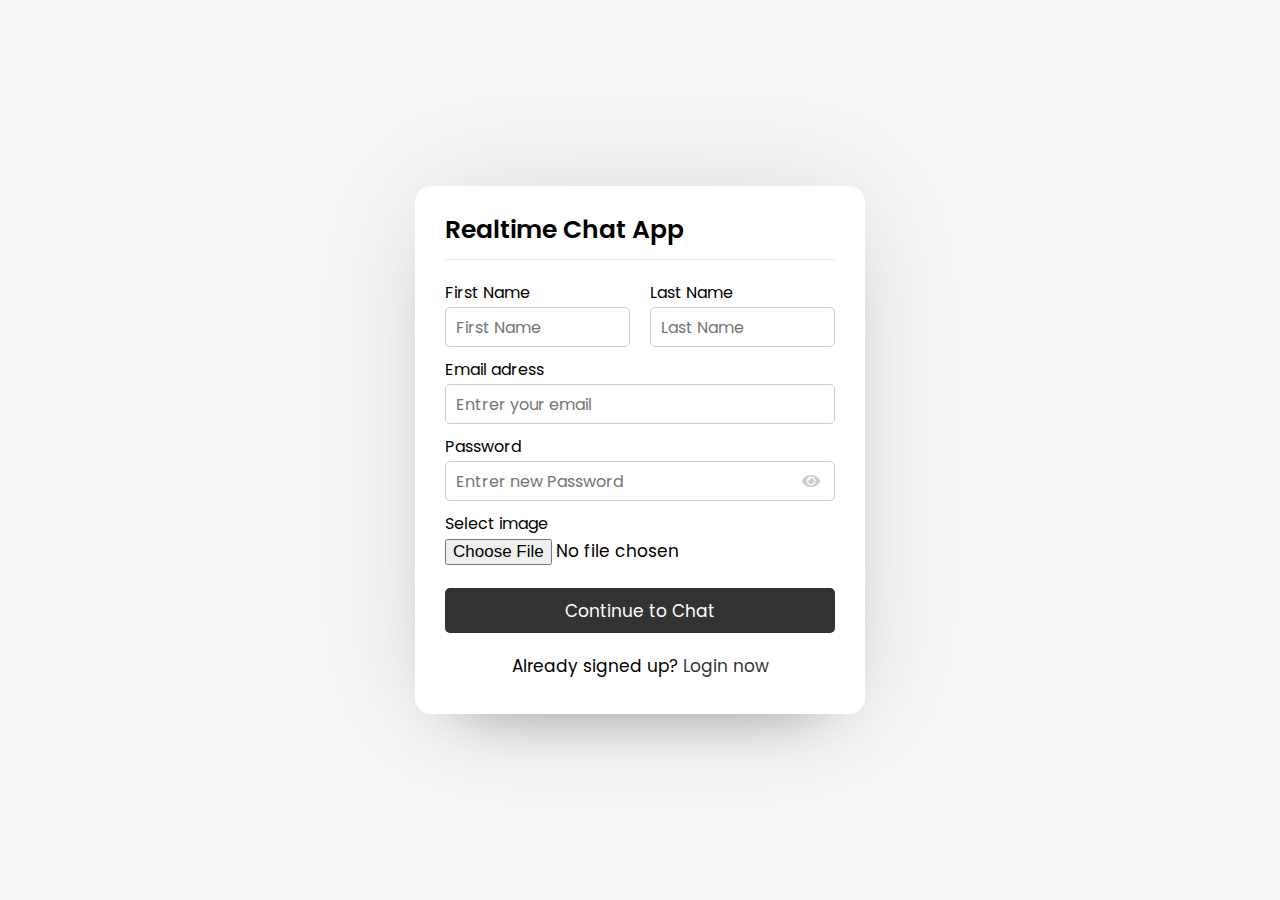
<file: index.html>
<html lang="en">
<head>
<meta charset="UTF-8">
<meta name="viewport" content="width=device-width, initial-scale=1.0">
<meta http-equiv="X-UA-Compatible" content="ie=edge">
<title>my chat</title>
<link rel="stylesheet" href="style.css">
<link rel="stylesheet" href="https://cdnjs.cloudflare.com/ajax/libs/font-awesome/5.15.2/css/all.min.css"/>
</head>
<body>
    <div class="wrapper">
        <section class="form signup">
            <header>Realtime Chat App</header>
            <form action="#">
                <div class="error-txt">This is an error message!</div>
                <div class="name-details">
                    <div class="field input">
                        <label>First Name</label>
                        <input type="text" placeholder="First Name">
                    </div>
                    <div class="field input">
                        <label>Last Name</label>
                        <input type="text" placeholder="Last Name">
                    </div>
                </div>
                <div class="field input">
                    <label>Email adress</label>
                    <input type="text" placeholder="Entrer your email">
                </div>
                <div class="field input">
                    <label>Password</label>
                    <input type="password" placeholder="Entrer new Password">
                    <i class="fas fa-eye"></i>
                </div>
                <div class="field image">
                    <label>Select image</label>
                    <input type="file">
                </div>
                <div class="field button">
                    <input type="submit" value="Continue to Chat">
                </div>
            </form>
            <div class="link">Already signed up? <a href="#">Login now</a></div>
        </section>
    </div>
    <script src="javascript/script1.js"></script>
</body>
</html>
</file>
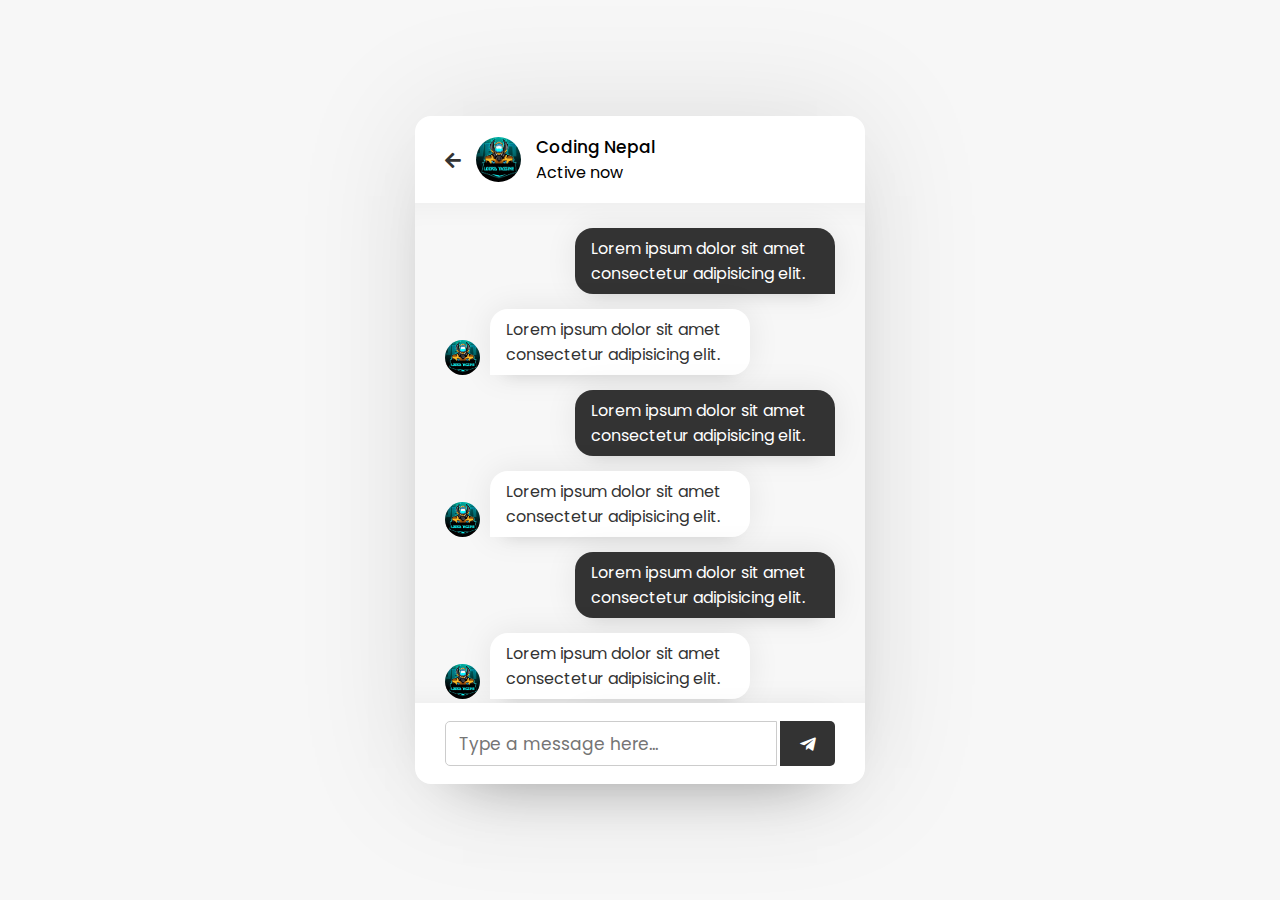
<file: chat.html>
<html lang="en">
<head>
<meta charset="UTF-8">
<meta name="viewport" content="width=device-width, initial-scale=1.0">
<meta http-equiv="X-UA-Compatible" content="ie=edge">
<title>my chat</title>
<link rel="stylesheet" href="style.css">
<link rel="stylesheet" href="https://cdnjs.cloudflare.com/ajax/libs/font-awesome/5.15.2/css/all.min.css"/>
</head>
<body>
    <div class="wrapper">
        <section class="chat-area">
            <header>
                <a href="#" class="back-icon"><i class="fas fa-arrow-left"></i></a>
                <img src="LOORD.png" alt="">
                <div class="details">
                    <span>Coding Nepal</span>
                    <p>Active now</p>
                </div>
            </header>
            <div class="chat-box">
                <div class="chat outgoing">
                    <div class="details">
                        <p>Lorem ipsum dolor sit amet consectetur adipisicing elit.</p>
                    </div>
                </div>
                <div class="chat incoming">
                    <img src="LOORD.png" alt="">
                    <div class="details">
                        <p>Lorem ipsum dolor sit amet consectetur adipisicing elit.</p>
                    </div>
                </div>
                <div class="chat outgoing">
                    <div class="details">
                        <p>Lorem ipsum dolor sit amet consectetur adipisicing elit.</p>
                    </div>
                </div>
                <div class="chat incoming">
                    <img src="LOORD.png" alt="">
                    <div class="details">
                        <p>Lorem ipsum dolor sit amet consectetur adipisicing elit.</p>
                    </div>
                </div>
                <div class="chat outgoing">
                    <div class="details">
                        <p>Lorem ipsum dolor sit amet consectetur adipisicing elit.</p>
                    </div>
                </div>
                <div class="chat incoming">
                    <img src="LOORD.png" alt="">
                    <div class="details">
                        <p>Lorem ipsum dolor sit amet consectetur adipisicing elit.</p>
                    </div>
                </div>
                <div class="chat outgoing">
                    <div class="details">
                        <p>Lorem ipsum dolor sit amet consectetur adipisicing elit.</p>
                    </div>
                </div>
                <div class="chat incoming">
                    <img src="LOORD.png" alt="">
                    <div class="details">
                        <p>Lorem ipsum dolor sit amet consectetur adipisicing elit.</p>
                    </div>
                </div>
                <div class="chat outgoing">
                    <div class="details">
                        <p>Lorem ipsum dolor sit amet consectetur adipisicing elit.</p>
                    </div>
                </div>
                <div class="chat incoming">
                    <img src="LOORD.png" alt="">
                    <div class="details">
                        <p>Lorem ipsum dolor sit amet consectetur adipisicing elit.</p>
                    </div>
                </div>
            </div>
            <form action="#" class="typing-area">
                <input type="text" placeholder="Type a message here...">
                <button><i class="fab fa-telegram-plane"></i></button>
            </form>
        </section>
    </div>
</body>
</html>
</file>
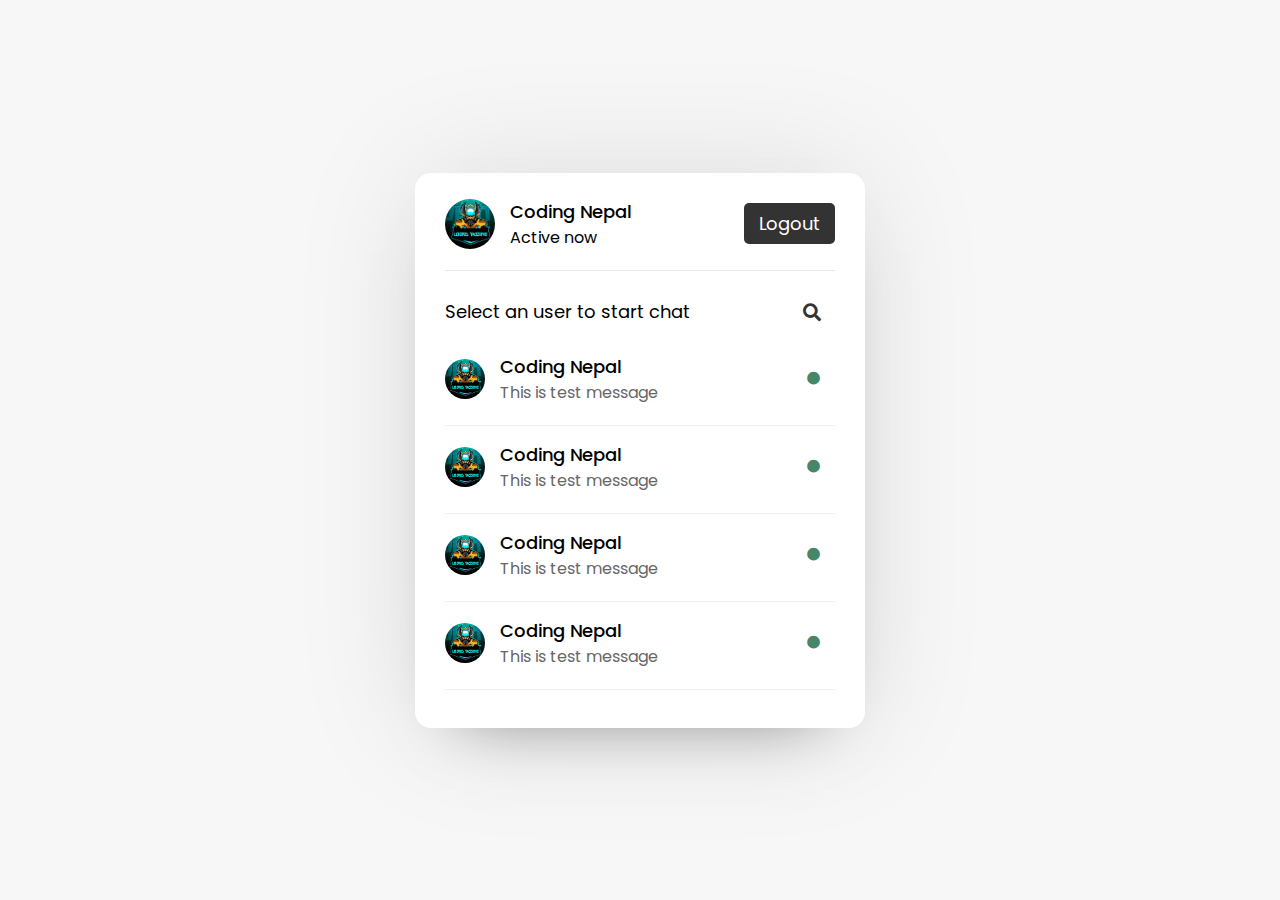
<file: users.html>
<html lang="en">
<head>
<meta charset="UTF-8">
<meta name="viewport" content="width=device-width, initial-scale=1.0">
<meta http-equiv="X-UA-Compatible" content="ie=edge">
<title>my chat</title>
<link rel="stylesheet" href="style.css">
<link rel="stylesheet" href="https://cdnjs.cloudflare.com/ajax/libs/font-awesome/5.15.2/css/all.min.css"/>
</head>
<body>
    <div class="wrapper">
        <section class="users">
            <header>
                <div class="content">
                    <img src="LOORD.png" alt="">
                    <div class="details">
                        <span>Coding Nepal</span>
                        <p>Active now</p>
                    </div>
                </div>
                <a href="#" class="logout">Logout</a>
            </header>
            <div class="search">
                <span class="text">Select an user to start chat</span>
                <input type="text" placeholder="Enter name to search...">
                <button><i class="fas fa-search"></i></button>
            </div>
            <div class="users-list">
                <a href="#">
                <div class="content">
                    <img src="LOORD.png" alt="">
                    <div class="details">
                        <span>Coding Nepal</span>
                        <p>This is test message</p>
                    </div>
                </div>
                <div class="status-dot"><i class="fas fa-circle"></i></div>
                </a>
                <a href="#">
                    <div class="content">
                        <img src="LOORD.png" alt="">
                        <div class="details">
                            <span>Coding Nepal</span>
                            <p>This is test message</p>
                        </div>
                    </div>
                    <div class="status-dot"><i class="fas fa-circle"></i></div>
                </a>
                <a href="#">
                    <div class="content">
                        <img src="LOORD.png" alt="">
                        <div class="details">
                            <span>Coding Nepal</span>
                            <p>This is test message</p>
                        </div>
                    </div>
                    <div class="status-dot"><i class="fas fa-circle"></i></div>
                </a>
                <a href="#">
                    <div class="content">
                        <img src="LOORD.png" alt="">
                        <div class="details">
                            <span>Coding Nepal</span>
                            <p>This is test message</p>
                        </div>
                    </div>
                    <div class="status-dot"><i class="fas fa-circle"></i></div>
                </a>
                <a href="#">
                    <div class="content">
                        <img src="LOORD.png" alt="">
                        <div class="details">
                            <span>Coding Nepal</span>
                            <p>This is test message</p>
                        </div>
                    </div>
                    <div class="status-dot"><i class="fas fa-circle"></i></div>
                </a>
                <a href="#">
                    <div class="content">
                        <img src="LOORD.png" alt="">
                        <div class="details">
                            <span>Coding Nepal</span>
                            <p>This is test message</p>
                        </div>
                    </div>
                    <div class="status-dot"><i class="fas fa-circle"></i></div>
                </a>
                <a href="#">
                    <div class="content">
                        <img src="LOORD.png" alt="">
                        <div class="details">
                            <span>Coding Nepal</span>
                            <p>This is test message</p>
                        </div>
                    </div>
                    <div class="status-dot"><i class="fas fa-circle"></i></div>
                </a>
            </div>
            </section>
        </div>
</body>
</html>
</file>
<file: style.css>
@import url('https://fonts.googleapis.com/css?family=Poppins:wght@200;300;400;500;600; 700&display=swap');
*{
    margin: 0;
    padding: 0;
    box-sizing: border-box;
    text-decoration: none;
    font-family: 'Poppins', sans-serif;
}

body{
    display: flex;
    align-items: center;
    justify-content: center;
    min-height: 100vh;
    background: #f7f7f7;
}
.wrapper{
    background: #fff;
    width: 450px;
    border-radius: 16px;
    box-shadow: 0 0 128px 0 rgba(0,0,0,0.1), 0 32px 64px -48px rgba(0,0,0,0.5);
}
    /*---- Signup Form-----*/
.form{
    padding: 25px 30px;
}
.form header{
    font-size: 25px;
    font-weight: 600;
    padding-bottom: 10px;
    border-bottom: 1px solid #e6e6e6;
}
.form form{
    margin: 20px 0;
}
.form form .error-txt{
    color: #721c24;
    background: #f8d7da;
    padding: 8px 10px;
    text-align: center;
    border-radius: 5px;
    margin-bottom: 10px;
    border: 1px solid #f1b9bf;
    display: none;
}
.form form .name-details{
    display: flex;
}
.form form .name-details .field:first-child{
    margin-right: 10px;
}
.form form .name-details .field:last-child{
    margin-left: 10px;
}
.form form .field{
    display: flex;
    position: relative;
    flex-direction: column;
    margin-bottom: 10px;
}
.form form .field input{
    outline: none;
}
.form form .field label{
    margin-bottom: 2px;
}
.form form .input input{
    height: 40px;
    width: 100%;
    font-size: 16px;
    padding: 0 10px;
    border: 1px solid #ccc;
    border-radius: 5px;

}
.form form .image input{
    font-size: 17px;
}
.form form .button input{
    margin-top: 13px;
    height: 45px;
    border: none;
    font-size: 17px;
    font-weight: 400;
    background: #333;
    color: #fff;
    border-radius: 5px;
    cursor: pointer;
}
.form form .field i{
    position: absolute;
    right: 15px;
    color: #ccc;
    top: 70%;
    transform: translateY(-50%);
    cursor: pointer;
}
.form form .field i.active::before{
    content: "\f070";
    color: #333;
}
.form .link{
    text-align: center;
    margin: 10px 0;
    font-size: 17px;
}
.form .link a{
    color: #333;
}
.form .link a:hover{
    text-decoration: underline;
}
    /*---- users html-----*/
.users{
    padding: 25px 30px;
}
.users header,
.users-list a{
    display: flex;
    align-items: center;
    padding-bottom: 20px;
    justify-content: space-between;
    border-bottom: 1px solid #e6e6e6;
}
.wrapper img{
    object-fit: cover;
    border-radius: 50%;
}
:is(.users, .users-list) .content{
    display: flex;
    align-items: center;
}
.users header .content img{
    height: 50px;
    width: 50px;
}
:is(.users, .users-list) .details{
    color: #000;
    margin-left: 15px;
}
:is(.users, .users-list) .details span{
    font-size: 18px;
    font-weight: 500;
}
.users header .logout{
    color: #fff;
    font-size: 18px;
    padding: 7px 15px;
    background: #333;
    border-radius: 5px;
}
.users .search{
    margin: 20px 0;
    display: flex;
    position: relative;
    align-items: center;
    justify-content: space-between;
    
}
.users .search .text{
    font-size: 18px;
}
.users .search input{
    position: absolute;
    height: 42px;
    width: calc(100% - 50px);
    border: 1px solid #ccc;
    padding: 0 13px;
    font-size: 16px;
    border-radius: 5px 0 0 5px;
    outline: none;
    opacity: 0;
    pointer-events: none;
    transition: all 0.3s ease;
}
.users .search input.active{
    opacity: 1;
    pointer-events: auto;
}
.users .search button{
    width: 47px;
    height: 42px;
    border: none;
    outline: none;
    color: #333;
    background: #fff;
    cursor: pointer;
    font-size: 18px;
    border-radius: 0 5px 5px 0;
    transition: all 0.3s ease;
}
.users .search button.active{
    color: #fff;
    background: #333; 
}
.users .search button.active i::before{
    content: "\f00d";
}
.users-list{
    max-height: 350px;
    overflow-y: auto;
}
:is(.chat-box, .users-list)::-webkit-scrollbar{
    width: 0px;
}
.users-list a{
    margin-bottom: 15px;
    page-break-after: 10px;
    padding-right: 15px;
    border-bottom-color: #f1f1f1;
}
.users-list a:last-child{
    border: none;
    margin-bottom: 0px;
}
.users-list a .content p{
    color: #67676a;
}
.users-list a .content img{
    height: 40px;
    width: 40px;
}
.users-list a .status-dot{
    font-size: 13px;
    color: #468669;
}
.users-list a .status-dot.offline{
    color: #ccc;
}
    /*---- chat html-----*/
.chat-area header {
    display: flex;
    align-items: center;
    padding: 18px 30px;
}
.chat-area header .back-icon{
    font-size: 18px;
    color: #333;
}
.chat-area header img{
    height: 45px;
    width: 45px;
    margin: 0 15px;
}
.chat-area header span{
    font-size: 17px;
    font-weight: 500;
}
.chat-box{
    height: 500px;
    overflow-y: auto;
    background: #f7f7f7;
    padding: 10px 30px 20px 30px;
    box-shadow: inset 0 32px 32px -32px rgb( 0 0 0 / 5%),
                inset 0 -32px 32px -32px rgb( 0 0 0/5%);
}
.chat-box .chat{
    margin: 15px 0;
}
.chat-box .chat p{
    word-wrap: break-word;
    padding: 8px 16px;
    box-shadow: 0 0 32px rgb( 0 0 0 / 8%),
                0 16px 16px -16px rgb( 0 0 0/ 10%);
}
.chat-box .outgoing{
    display: flex;
}
/*-----------------------------------------------------------*/
.outgoing .details{
    margin-left: auto;
    max-width: calc(100% - 130px);
}
.outgoing .details p{
    background: #333;
    color: #fff;
    border-radius: 18px 18px 0 18px;
}
.chat-box .incoming{
    display: flex;
    align-items: flex-end;
}
.chat-box .incoming img{
    height: 35px;
    width: 35px;
}
.incoming .details{
    margin-left: 10px;
    margin-right: auto;
    max-width: calc(100% - 130px);
}
.incoming .details p{
    background: #fff;
    color: #333;
    border-radius: 18px 18px 18px 0;
}
.chat-area .typing-area{
    padding: 18px 30px;
    display: flex;
    justify-content: space-between;
}
.typing-area input{
    height: 45px;
    width: calc(100% - 58px);
    font-size: 17px;
    border: 1px solid #ccc;
    padding: 0 13px;
    border-radius: 5px 0 0 5px;
    outline: none;
}
.typing-area button{
    width: 55px;
    border: none;
    outline: none;
    background: #333;
    color: #fff;
    font-size: 18px;
    cursor: pointer;
    border-radius: 0 5px 5px 0;
}
</file>
